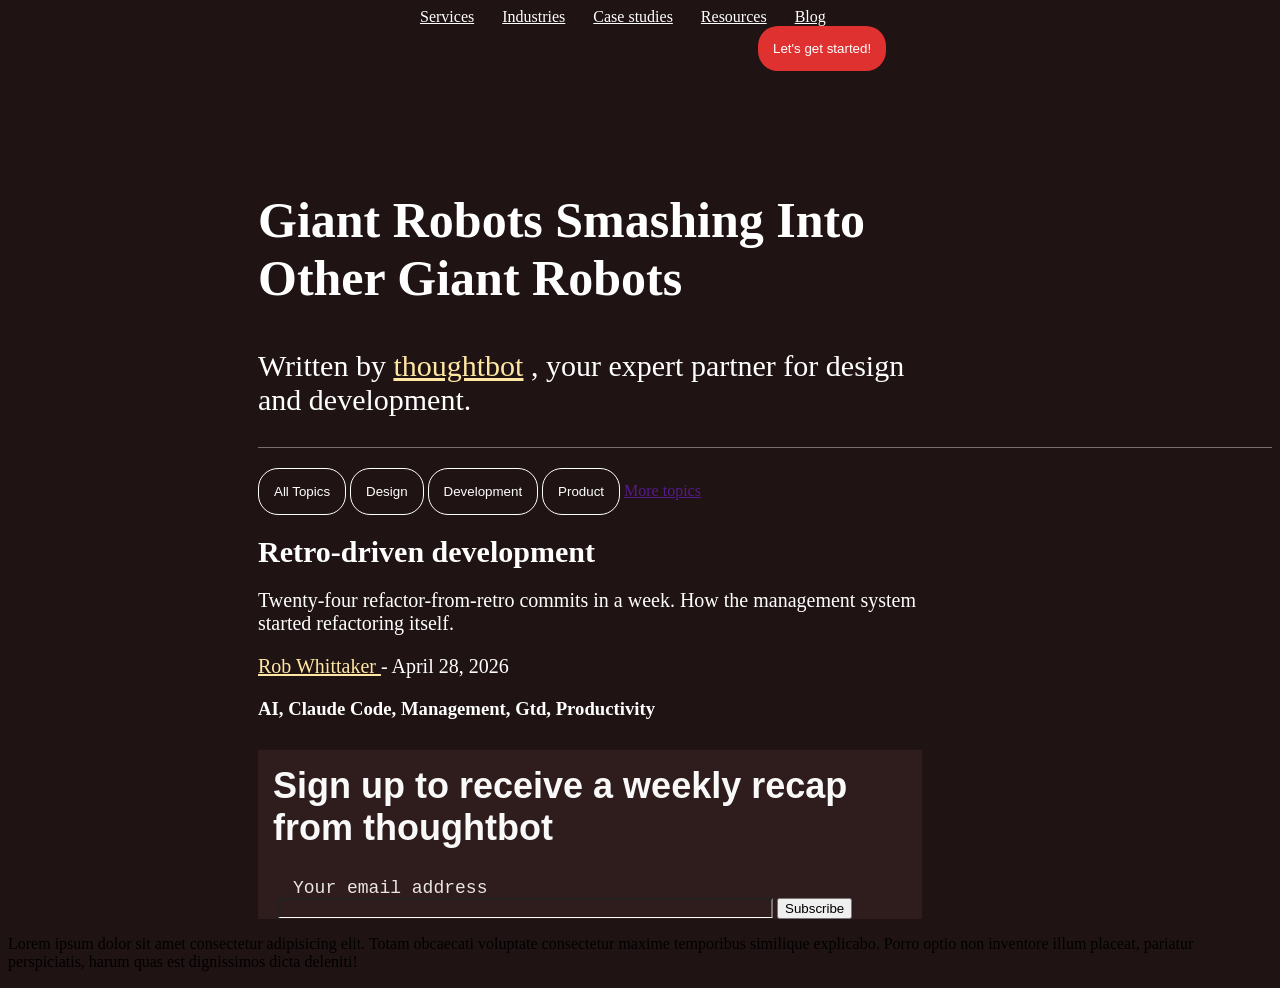
<file: Index.html>
<!DOCTYPE html>
<html lang="en">

<head>
  <meta charset="UTF-8">
  <meta name="viewport" content="width=device-width, initial-scale=1.0">
  <title>Giant Robots: thoughtbot Blog</title>
  <link rel="stylesheet" href="style.css">
  <link rel="shortcut icon"
    href="//thoughtbot.com/assets/favicon-c39babd7aaf33dd9a1cb8bc87fefa0975f8194a799246524bc9295c9c7397527.ico"
    type="image/x-icon">

</head>

<body>
  <div>
    <div id="nav">
      <a href="">Services</a>
      <a href="">Industries</a>
      <a href="">Case studies</a>
      <a href="">Resources</a>
      <a href="">Blog</a>
      <button>Let's get started!</button>
    </div>
    <div id="page">
      <h2>Giant Robots Smashing Into <br> Other Giant Robots</h2>
      <p>Written by <span>thoughtbot</span> , your expert partner for design <br> and development.</p>
    </div>
    <div id="btn">
      <button>All Topics</button>
      <button>Design</button>
      <button>Development</button>
      <button>Product</button>
      <a href="">More topics</a>
    </div>
    <div id="ano">
      <h1>Retro-driven development</h1>
      <p id="p1">Twenty-four refactor-from-retro commits in a week. How the management system <br> started refactoring
        itself.</p>
      <p id="p2"> <span>Rob Whittaker </span>- April 28, 2026</p>
      <h3>AI, Claude Code, Management, Gtd, Productivity</h3>
    </div>
    <div id="section2">
      <h2>Sign up to receive a weekly recap <br> from thoughtbot</h2>
      <div id="subsec">
        <label for="email address">Your email address</label>
        <br>
        <input type="text">
        <button>Subscribe</button>
      </div>

    </div>

  </div>

  <p>Lorem ipsum dolor sit amet consectetur adipisicing elit. Totam obcaecati voluptate consectetur maxime temporibus similique explicabo. Porro optio non inventore illum placeat, pariatur perspiciatis, harum quas est dignissimos dicta deleniti!</p>

</body>

</html>
</file>
<file: style.css>
body{
    background-color: #201313;
}
#nav{
    color: white;
    /* display: flex;
    justify-content: space-between; */
    align-items: center;
    margin-left: 400px;
}
#nav a{
    color: white;
    text-align: center;
    padding: 12px;
}

#nav button{
    background-color: #e03131;
    color: white;
    padding: 15px;
    border-radius: 20px;
    border: none;
    margin-left: 350px;
    
}
#page{
    margin-left: 250px;
    margin-top: 120px;
    border-bottom: 1px solid #7b6e68;
}
#page h2{
    color: white;
    font-size: 50px;
    font-weight: 600;
}
#page p{
    color: white;
    font-weight: 300;
    font-size: 30px;
}
#page span{
    color: #ffe7a3;
    text-decoration: underline;
}
#btn{
    margin-left: 250px;
}
#btn button{
    color: white;
    padding: 15px;
    border-radius: 20px;
    border: 1px solid white;
    margin-top: 20px;
    background-color: #201313;

}
#ano{
    margin-left: 250px; 
}
#ano h1{
     color: white;
    font-size: 30px;
    font-weight: 600; 
}
#ano #p1{
    color: white;
    font-weight: 300;
    font-size: 20px;
}
#ano #p2{
    color: white;
    font-weight: 300;
    font-size: 20px;
}
#ano span{
     color: #ffe7a3;
    text-decoration: underline;
}
#ano h3{
    color: white;
}
#section2{
    background-color: #2f1c1c;
    margin-left: 250px;
    margin-right: 350px;
}
#section2 h2{
    font-size: 36px;
    color: #FAF9F9;
    padding-top: 15px;
    padding-left: 15px;
    font-weight: 700;
    font-family: Arial, Helvetica, sans-serif;
}
#subsec label{
    color: #EAE6E4;
    font-size: 18px;
    font-weight: 400;
    font-family: monospace;
    margin: 0px 35px;
}
#subsec input{
    border-bottom: 1px solid white;
    padding-left: 20rem;
    margin-left: 20px;
    background: none;
}
</file>
